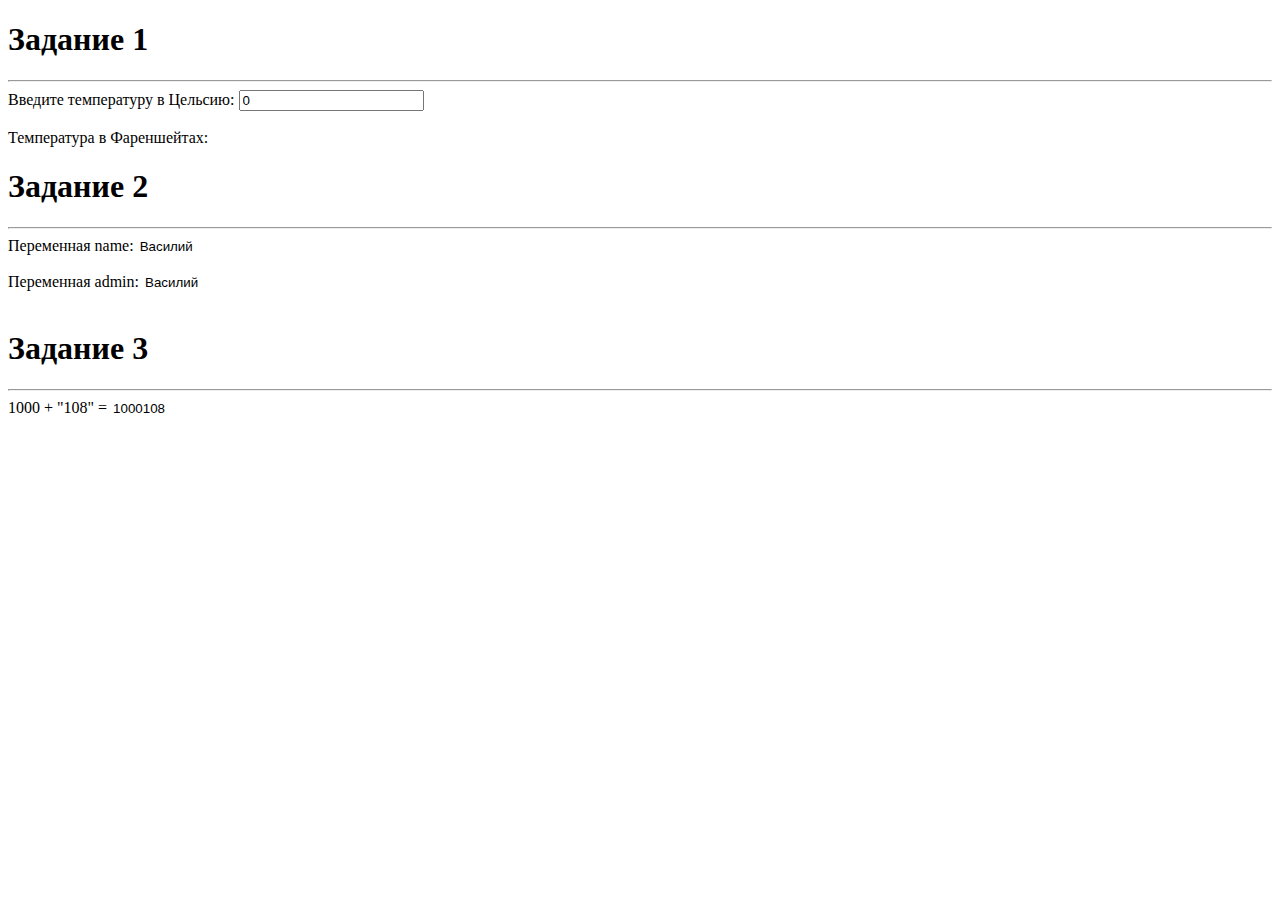
<file: less1/index.html>
<!DOCTYPE html>
<html lang="en">
<head>
    <meta charset="UTF-8">
    <meta http-equiv="X-UA-Compatible" content="IE=edge">
    <meta name="viewport" content="width=device-width, initial-scale=1.0">
    <script defer src="script.js"></script>
    <title>Document</title>
</head>
<body>
    <div>
        <h1>Задание 1</h1>
        <hr>
        <label for="tempCel">Введите температуру в Цельсию:</label>
        <input id="tempCel" placeholder="exemple:12" value="0"><br><br>
        <label for="tempFar">Температура в Фареншейтах:</label>
        <input type="text" id="tempFar" style="border:none; color:red" readonly>
    </div>
    <div>
        <h1>Задание 2</h1>
        <hr>
        <label for="name">Переменная name:</label>
        <input id="name" type="text"  style="border:none;" readonly><br><br>
        <label for="admin">Переменная admin:</label>
        <input id="admin" type="text"  style="border:none;" readonly><br><br>
    </div>
    <div>
        <h1>Задание 3</h1>
        <hr>
        <label for="coccat">1000 + "108" = </label>
        <input id="coccat" type="text"  style="border:none;" readonly><br><br>
    </div>
</body>
</html>
</file>
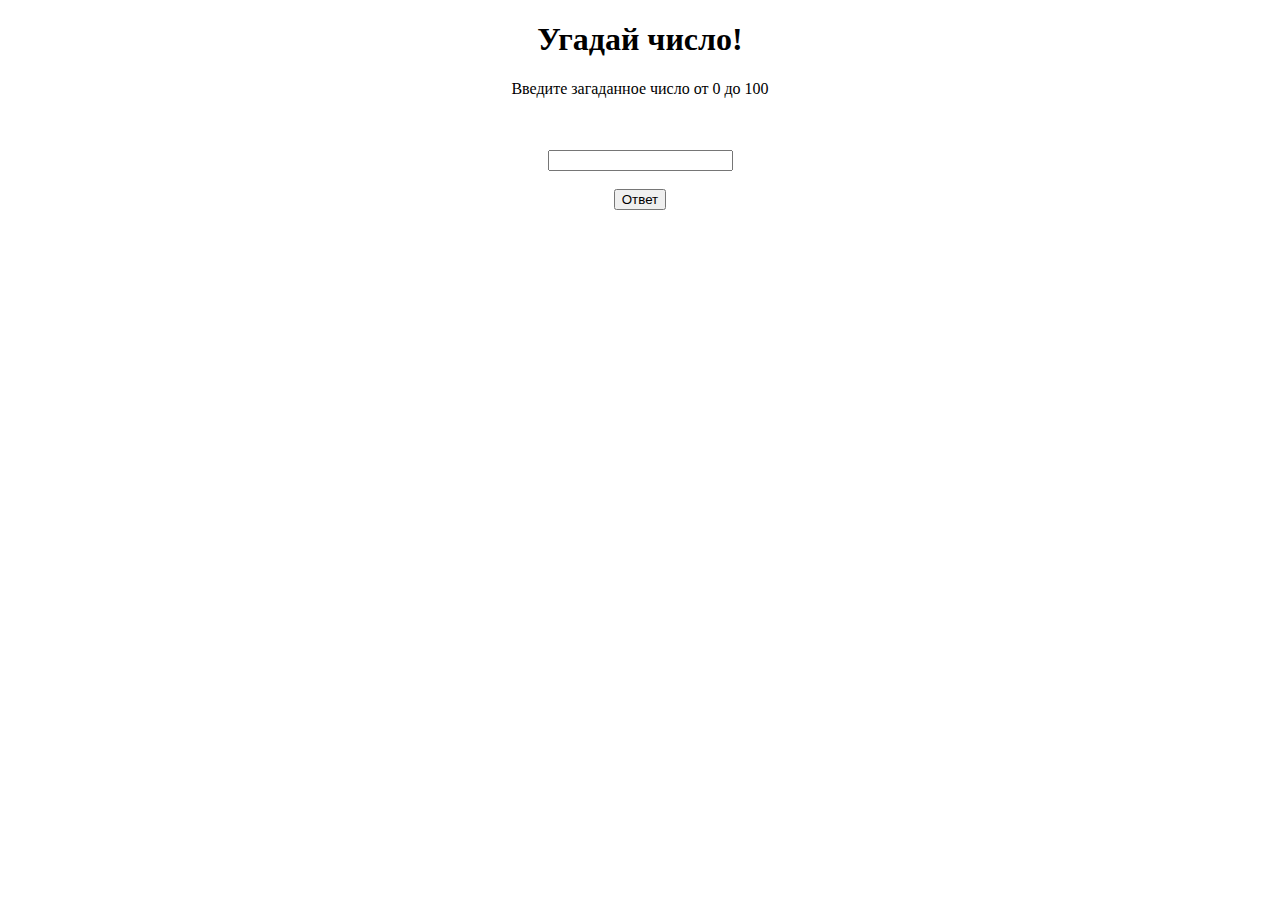
<file: less2/index.html>
<!DOCTYPE html>
<html lang="en">
<head>
    <meta charset="UTF-8">
    <meta http-equiv="X-UA-Compatible" content="IE=edge">
    <meta name="viewport" content="width=s, initial-scale=1.0">
    <script defer src="scripts.js"></script>
    <title>Document</title>
    <style type="text/css">
        label,input {display: block;}
        h1,label,p {text-align: center;}
        input{margin: auto;}
        p{color: red; font-size: 16px;}
        #reboot{display: none;}
    </style>
</head>
<body>
    <h1>Угадай число!</h1>
    <label for="number">Введите загаданное число от 0 до 100</label><br>
    <p id="text"></p><br>
    <input id="number" type="text"><br>
    <input id="btn" type="button" value="Ответ">
    <input id="reboot" type="button" value="Повторить?">
</body>
</html>
</file>
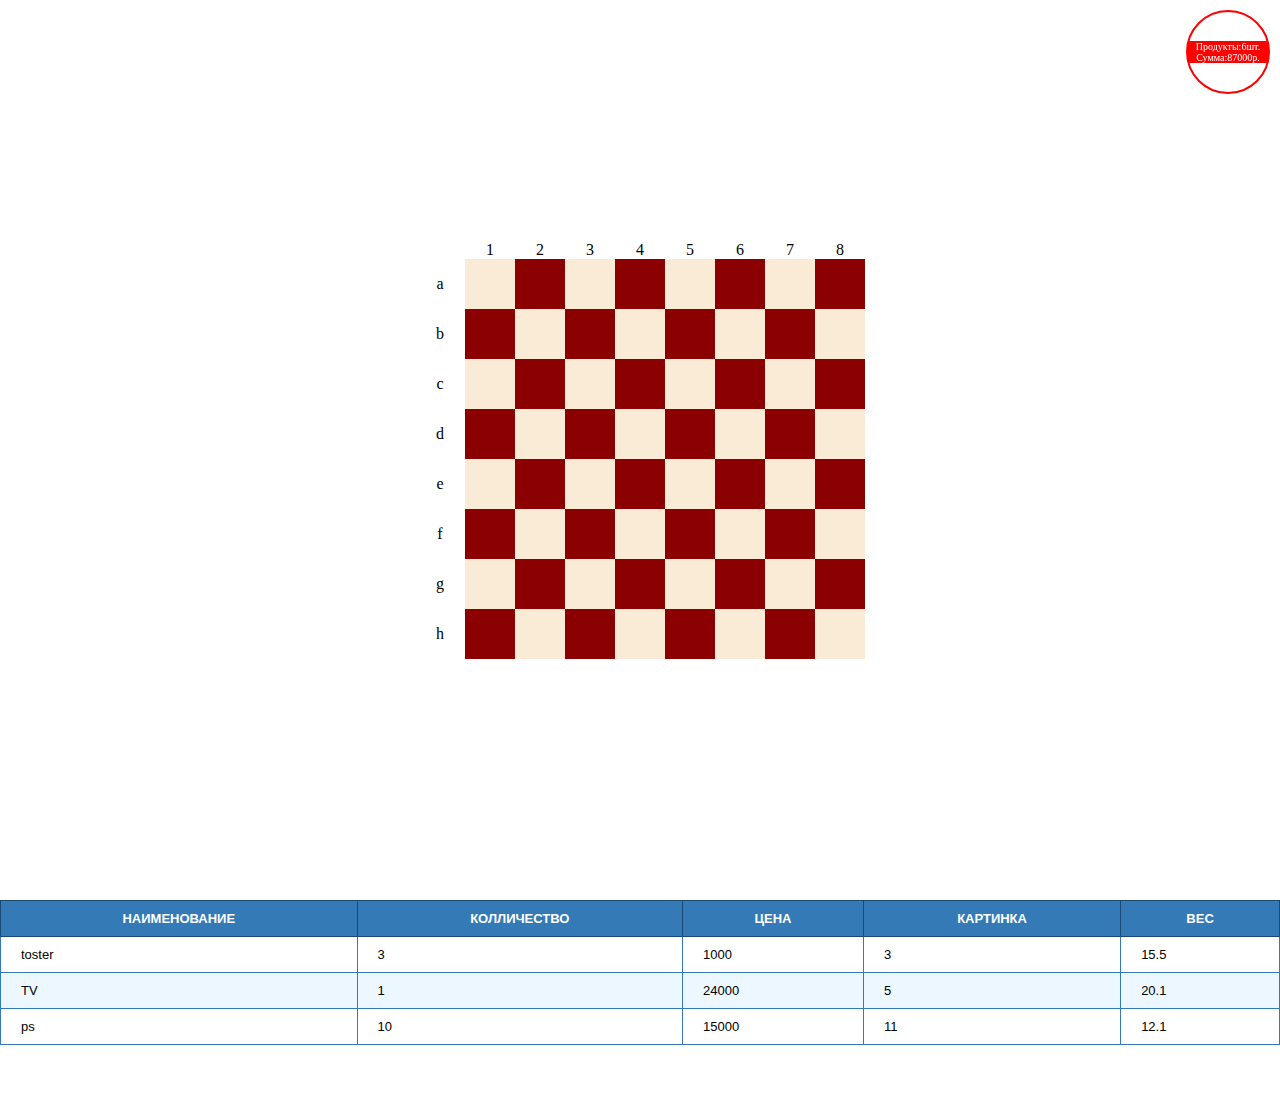
<file: less5/index.html>
<!DOCTYPE html>
<html lang="en">
<head>
    <meta charset="UTF-8">
    <meta http-equiv="X-UA-Compatible" content="IE=edge">
    <meta name="viewport" content="width, initial-scale=1.0">
    <script defer src="scripts.js"></script>
    <link rel="stylesheet" href="style.css">
    <title>Less3</title>
</head>
<body>
    <div id="chess"></div>
    <div id="cart"></div>
    <div id="catalog"></div>  
</body>
</html>
</file>
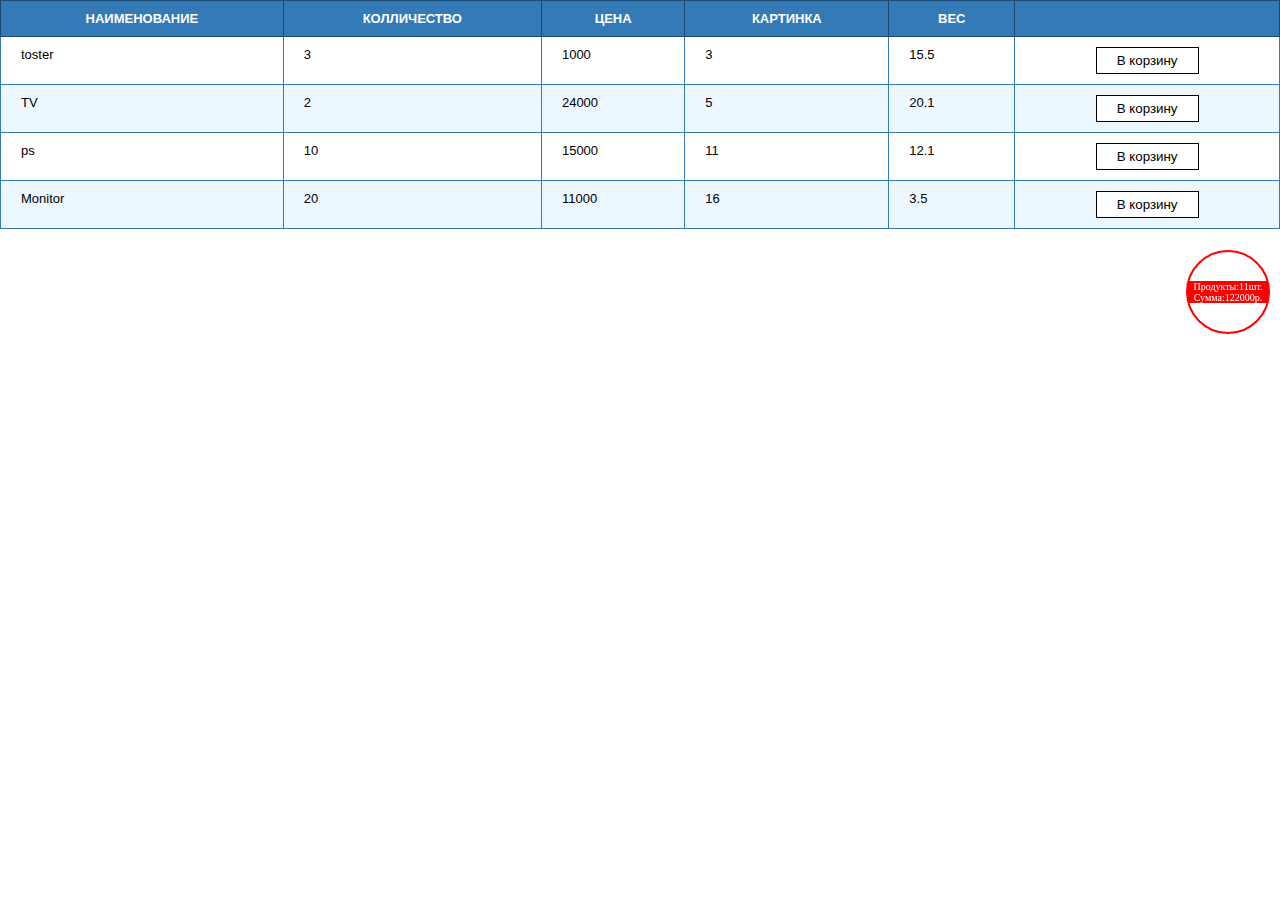
<file: less6/index.html>
<!DOCTYPE html>
<html lang="en">
<head>
    <meta charset="UTF-8">
    <meta http-equiv="X-UA-Compatible" content="IE=edge">
    <meta name="viewport" content="width, initial-scale=1.0">
    <script defer src="scripts.js"></script>
    <link rel="stylesheet" href="style.css">
    <title>Less3</title>
</head>
<body>
    <div id="cart"></div>
    <div id="catalog"></div>
    <div class="modal" id="modal"></div>
    <div class="modal-overlay" id="modal-overlay"></div>
</body>
</html>
</file>
<file: less5/style.css>
*{
    padding: 0;
    margin: 0;
}
.cellChass {
    width: 50px;
    height: 50px;
}
.cellText{
    width: 50px;
}
.flexBox{
    display: flex;
    justify-content: center;
}
.spaceEvenly{
    justify-content:space-evenly;
}
.textPos{
    text-align: center;
}
.colorBlack{
    background-color: darkred;
}
.colorAntiquewhite{
    background-color: antiquewhite;
}

.cart{
    border-radius: 50%;
    width: 80px;
    height: 80px;
    border: 2px solid red;
    position: fixed;
    right: 10px;
    top: 10px;
    display: flex;
    flex-direction: column;
    justify-content: center;
    background-color: white;
}
.cart p{
    font-size: 10px;
    text-align: center;
    color: white;
}
.cart div{
    background-color: red;
    min-height: 20px;
}
.textLeft{
    text-align: left;
}

.catalogTab {
    border-radius: 5px;
    font-weight: normal;
    border: none;
    border-collapse: collapse;
    width: 100%;
    max-width: 100%;
    margin-bottom: 50px;
}

.catalogTab th, .catalogTab td {
    padding: 10px 20px;
    font-size: 13px;
    border: none;
    font-family: Verdana, sans-serif;    
    border: 1px solid #337AB7;
    vertical-align: top;
}
.catalogTab th {
    color: #FFF;
    background: #337AB7;
    font-weight: bold;
    border: 1px solid #1a4a73;    
    text-transform: uppercase;    
    text-align: center;    
}
.catalogTab tr:nth-child(even) {
    background: #edf7ff;
}
.catalogTab td span {
    background: #337AB7;
    color: #FFF;
    display: none;
    font-size: 11px;
    font-weight: bold;
    font-family: Verdana, sans-serif;    
    text-transform: uppercase;        
    padding: 5px 10px;
    position: absolute;
    top: 0;
    left: 0;    
}
</file>
<file: less6/style.css>
*{
    padding: 0;
    margin: 0;
}
.cellChass {
    width: 50px;
    height: 50px;
}
.cellText{
    width: 50px;
}
.flexBox{
    display: flex;
    justify-content: center;
}
.spaceEvenly{
    justify-content:space-evenly;
}
.textPos{
    text-align: center;
}
.colorBlack{
    background-color: darkred;
}
.colorAntiquewhite{
    background-color: antiquewhite;
}

.cart{
    border-radius: 50%;
    width: 80px;
    height: 80px;
    border: 2px solid red;
    position: fixed;
    right: 10px;
    top: 250px;
    display: flex;
    flex-direction: column;
    justify-content: center;
    background-color: white;
}
.cart:hover{
    cursor: pointer;
}
.cart p{
    font-size: 10px;
    text-align: center;
    color: white;
}
.cart div{
    background-color: red;
    min-height: 20px;
}
.textLeft{
    text-align: left;
}

.catalogTab {
    border-radius: 5px;
    font-weight: normal;
    border: none;
    border-collapse: collapse;
    width: 100%;
    max-width: 100%;
}

.catalogTab th, .catalogTab td {
    padding: 10px 20px;
    font-size: 13px;
    border: none;
    font-family: Verdana, sans-serif;    
    border: 1px solid #337AB7;
    vertical-align: top;
}
.catalogTab th {
    color: #FFF;
    background: #337AB7;
    font-weight: bold;
    border: 1px solid #1a4a73;    
    text-transform: uppercase;    
    text-align: center;    
}
.catalogTab tr:nth-child(even) {
    background: #edf7ff;
}
.catalogTab td span {
    background: #337AB7;
    color: #FFF;
    display: none;
    font-size: 11px;
    font-weight: bold;
    font-family: Verdana, sans-serif;    
    text-transform: uppercase;        
    padding: 5px 10px;
    position: absolute;
    top: 0;
    left: 0;    
}
.btn {
    padding: 5px 20px;
    background-color: white;
    border: solid 1px;
}
.btn:hover {
    background-color: #337AB7;
    color: white;
    cursor: pointer;
}
.modal {
    position: fixed;
    top: 50%;
    left: 50%;
    transform: translate(-50%, -50%);
    z-index: 1010;
    max-width: 100%;
    max-height: 100%;
    background-color: white;
    display: none;
  }
.modal-overlay {
    z-index: 1000;
    position: fixed;
    top:0;
    left:0;
    width: 100%;
    height: 100%;
    background-color: rgba(0, 0, 0, .5);
    display: none;
}
</file>
